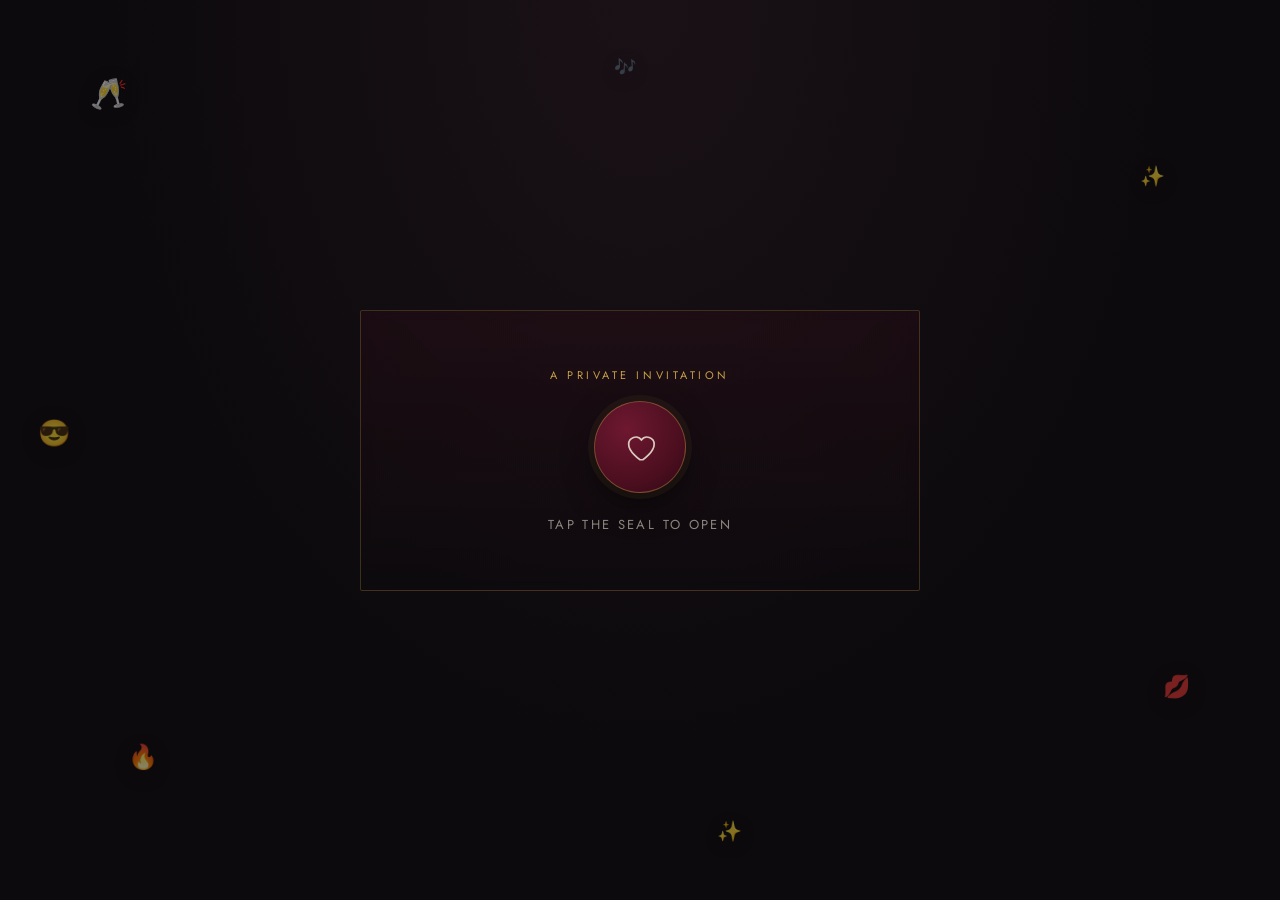
<file: index.html>
<!doctype html>
<html lang="en">
<head>
<meta charset="UTF-8" />
<meta name="viewport" content="width=device-width, initial-scale=1.0" />
<title>You're Invited — Arya's Birthday</title>
<link rel="stylesheet" href="style.css?v=2" />
</head>
<body>
  <div class="stickers" aria-hidden="true">
    <span class="sticker s1">🥂</span>
    <span class="sticker s2">✨</span>
    <span class="sticker s3">🔥</span>
    <span class="sticker s4">💋</span>
    <span class="sticker s5">😎</span>
    <span class="sticker s6">🎶</span>
    <span class="sticker s7">✨</span>
  </div>

  <main class="card">
    <div id="sealStage" class="seal-stage">
      <div class="eyebrow">A Private Invitation</div>
      <div class="seal" aria-hidden="true">
        <svg viewBox="0 0 24 24" fill="none" stroke="#f3ead9" stroke-width="1.2">
          <path d="M12 21s-8-5.5-8-11a5 5 0 0 1 9-3 5 5 0 0 1 9 3c0 5.5-8 11-8 11z" />
        </svg>
      </div>
      <div class="seal-label">Tap the seal to open</div>
    </div>

    <div id="letter" class="letter">
      <div class="eyebrow">You're Invited</div>
      <h1 class="invite-title">Arya is turning a year more dangerous</h1>
      <p class="invite-sub">July 3rd · Evening</p>

      <div class="rule"></div>

      <div class="letter-body">
        <p>Dearest friend,</p>
        <p>Mark your calendar and clear your evening — I'm finally turning a year older, and I refuse to do it without my favourite people in the room.
        <p>There's just one thing I need from you before the night begins: help me pick where we're celebrating. Two places, two completely different vibes — the choice is in your hands.</p>
      </div>

      <dl class="details">
        <dt>Date</dt>
        <dd>3rd July</dd>
        <dt>Time</dt>
        <dd>7:00 PM onwards</dd>
        <dt>Dress Code</dt>
        <dd><span class="dress-tag">Cool &amp; Sexy</span></dd>
      </dl>

      <div class="cta-row">
        <a href="invite.html" class="btn">Cast Your Vote →</a>
      </div>

      <div class="signed">— Arya</div>
    </div>
  </main>

  <script src="confetti.js?v=2"></script>
  <script>
    const stage = document.getElementById('sealStage');
    const letter = document.getElementById('letter');
    stage.addEventListener('click', () => {
      burstConfetti(stage);
      stage.style.display = 'none';
      letter.classList.add('open');
    });
  </script>
</body>
</html>
</file>
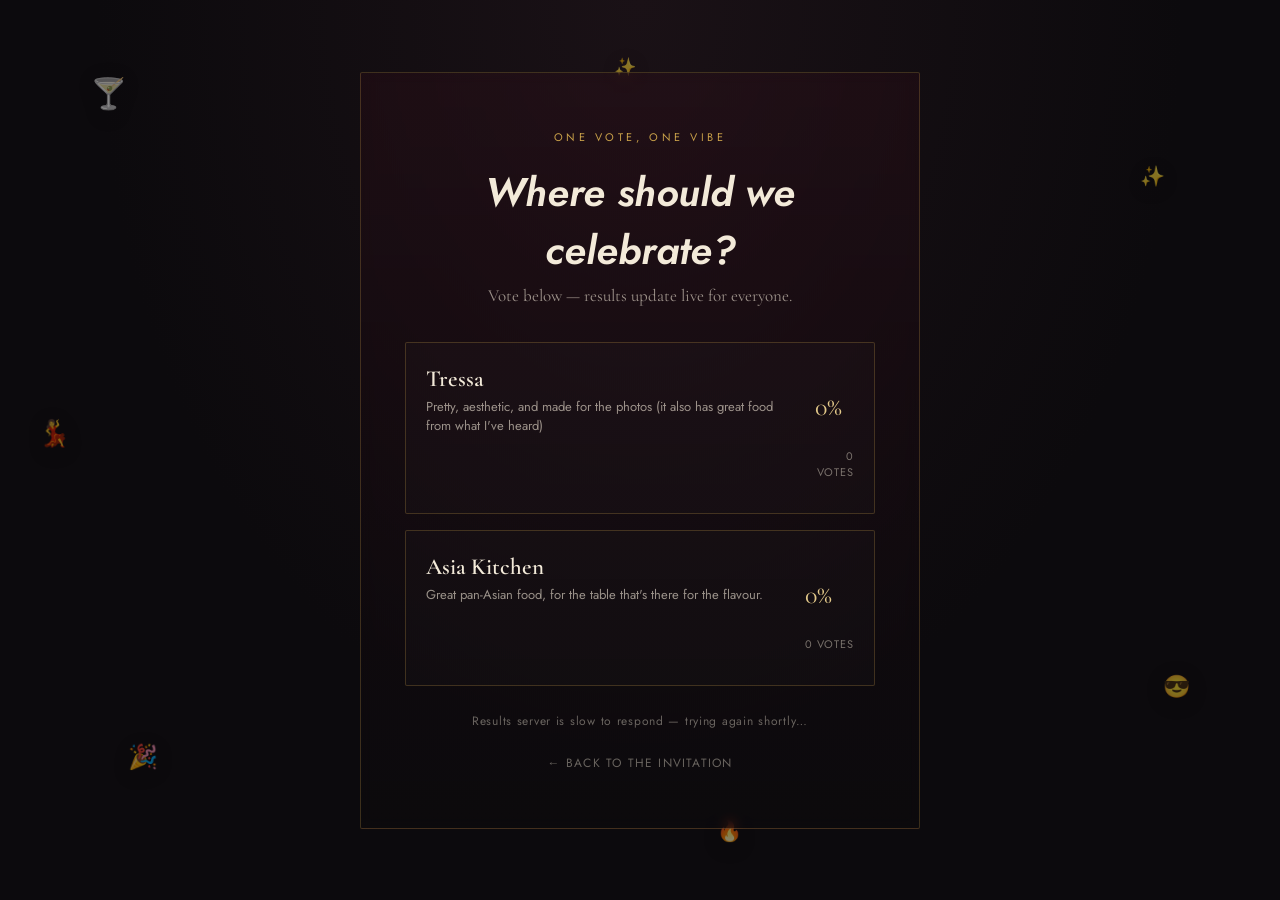
<file: invite.html>
<!doctype html>
<html lang="en">
<head>
<meta charset="UTF-8" />
<meta name="viewport" content="width=device-width, initial-scale=1.0" />
<title>Pick the Venue — Arya's Birthday</title>
<link rel="stylesheet" href="style.css?v=2" />
</head>
<body>
  <div class="stickers" aria-hidden="true">
    <span class="sticker s1">🍸</span>
    <span class="sticker s2">✨</span>
    <span class="sticker s3">🎉</span>
    <span class="sticker s4">😎</span>
    <span class="sticker s5">💃</span>
    <span class="sticker s6">✨</span>
    <span class="sticker s7">🔥</span>
  </div>

  <main class="card">
    <div class="eyebrow">One Vote, One Vibe</div>
    <h1 class="poll-title">Where should we celebrate?</h1>
    <p class="poll-sub">Vote below — results update live for everyone.</p>

    <div class="options" id="options">
      <div class="option" data-key="tressa">
        <div class="fill" id="fill-tressa"></div>
        <div class="option-inner">
          <div>
            <p class="option-name">Tressa</p>
            <p class="option-desc">Pretty, aesthetic, and made for the photos (it also has great food from what I've heard)</p>
          </div>
          <div>
            <p class="option-pct" id="pct-tressa">0%</p>
            <p class="option-votes" id="votes-tressa">0 votes</p>
          </div>
        </div>
      </div>

      <div class="option" data-key="asiakitchen">
        <div class="fill" id="fill-asiakitchen"></div>
        <div class="option-inner">
          <div>
            <p class="option-name">Asia Kitchen</p>
            <p class="option-desc">Great pan-Asian food, for the table that's there for the flavour.</p>
          </div>
          <div>
            <p class="option-pct" id="pct-asiakitchen">0%</p>
            <p class="option-votes" id="votes-asiakitchen">0 votes</p>
          </div>
        </div>
      </div>
    </div>

    <p class="poll-note" id="note">Tap an option to vote · one vote per person, please 💛</p>

    <a href="index.html" class="back-link">← Back to the invitation</a>
  </main>

  <script src="confetti.js?v=2"></script>
  <script src="script.js?v=2"></script>
</body>
</html>
</file>
<file: style.css>
@import url('https://fonts.googleapis.com/css2?family=Cormorant+Garamond:ital,wght@0,400;0,600;1,500;1,600&family=Jost:wght@400;500;600&display=swap');

:root {
  --black: #0c0a0d;
  --wine: #4a0e1f;
  --wine-light: #6e1830;
  --gold: #c9a14a;
  --gold-soft: #e3c98a;
  --ivory: #f3ead9;
  --rose: #e0536a;
  --line: rgba(201, 161, 74, 0.25);
}

* { box-sizing: border-box; }

html {
  scroll-behavior: smooth;
}

body {
  margin: 0;
  min-height: 100vh;
  background:
    radial-gradient(ellipse at top, #1a1116 0%, var(--black) 60%);
  color: var(--ivory);
  font-family: 'Jost', sans-serif;
  font-weight: 400;
  display: flex;
  align-items: center;
  justify-content: center;
  padding: 32px 18px;
  overflow-x: hidden;
}

body::before {
  content: '';
  position: fixed;
  inset: 0;
  pointer-events: none;
  background-image: radial-gradient(circle, var(--gold) 0.6px, transparent 0.6px);
  background-size: 26px 26px;
  opacity: 0.05;
  z-index: 0;
}

.display {
  font-family: 'Cormorant Garamond', serif;
}

a { color: inherit; }

/* ---------- Shared frame ---------- */
.card {
  position: relative;
  z-index: 1;
  width: 100%;
  max-width: 560px;
  border: 1px solid var(--line);
  background: linear-gradient(180deg, rgba(74, 14, 31, 0.18), rgba(12, 10, 13, 0.4));
  backdrop-filter: blur(6px);
  border-radius: 2px;
  padding: 56px 44px;
}

.eyebrow {
  font-family: 'Jost', sans-serif;
  font-size: 11px;
  letter-spacing: 0.32em;
  text-transform: uppercase;
  color: var(--gold);
  margin: 0 0 18px;
  text-align: center;
}

.rule {
  width: 56px;
  height: 1px;
  background: var(--gold);
  margin: 22px auto;
  opacity: 0.6;
}

/* ---------- Page 1: the letter / wax seal ---------- */
.seal-stage {
  display: flex;
  flex-direction: column;
  align-items: center;
  justify-content: center;
  text-align: center;
  cursor: pointer;
}

.seal {
  width: 92px;
  height: 92px;
  border-radius: 50%;
  background: radial-gradient(circle at 35% 30%, var(--wine-light), var(--wine) 65%, #2c0712 100%);
  border: 1px solid rgba(201, 161, 74, 0.4);
  display: flex;
  align-items: center;
  justify-content: center;
  box-shadow: 0 0 0 6px rgba(201, 161, 74, 0.06), 0 12px 30px rgba(0,0,0,0.5);
  transition: transform 0.45s ease, box-shadow 0.45s ease;
  animation: pulse 3.2s ease-in-out infinite;
}

.seal svg { width: 34px; height: 34px; opacity: 0.85; }

.seal-stage:hover .seal {
  transform: scale(1.06) rotate(-3deg);
  box-shadow: 0 0 0 9px rgba(201, 161, 74, 0.1), 0 16px 36px rgba(0,0,0,0.55);
}

@keyframes pulse {
  0%, 100% { box-shadow: 0 0 0 6px rgba(201,161,74,0.06), 0 12px 30px rgba(0,0,0,0.5); }
  50% { box-shadow: 0 0 0 10px rgba(201,161,74,0.1), 0 12px 30px rgba(0,0,0,0.5); }
}

.seal-label {
  margin-top: 22px;
  font-size: 13px;
  letter-spacing: 0.18em;
  text-transform: uppercase;
  color: rgba(243, 234, 217, 0.55);
}

.letter {
  display: none;
}

.letter.open {
  display: block;
  animation: unfold 0.7s cubic-bezier(.2,.8,.2,1);
}

@keyframes unfold {
  from { opacity: 0; transform: translateY(14px) scaleY(0.96); transform-origin: top; }
  to { opacity: 1; transform: translateY(0) scaleY(1); }
}

h1.invite-title {
  font-size: clamp(2.2rem, 6vw, 3rem);
  font-weight: 600;
  font-style: italic;
  text-align: center;
  margin: 0 0 4px;
  color: var(--ivory);
  letter-spacing: 0.01em;
}

.invite-sub {
  text-align: center;
  font-size: 14px;
  letter-spacing: 0.14em;
  text-transform: uppercase;
  color: var(--gold-soft);
  margin: 0 0 8px;
}

.letter-body {
  font-family: 'Cormorant Garamond', serif;
  font-size: 19px;
  line-height: 1.75;
  color: rgba(243, 234, 217, 0.92);
  margin: 26px 0;
}

.letter-body p { margin: 0 0 16px; }

.details {
  display: grid;
  grid-template-columns: auto 1fr;
  gap: 10px 16px;
  margin: 28px 0;
  font-size: 14px;
}

.details dt {
  color: var(--gold);
  letter-spacing: 0.12em;
  text-transform: uppercase;
  font-size: 11px;
  align-self: center;
}

.details dd {
  margin: 0;
  font-family: 'Cormorant Garamond', serif;
  font-size: 18px;
  color: var(--ivory);
}

.dress-tag {
  display: inline-block;
  margin-top: 4px;
  padding: 3px 10px;
  border: 1px solid var(--rose);
  color: var(--rose);
  border-radius: 999px;
  font-size: 11px;
  letter-spacing: 0.1em;
  text-transform: uppercase;
}

.cta-row {
  text-align: center;
  margin-top: 32px;
}

.btn {
  display: inline-block;
  background: linear-gradient(180deg, var(--gold-soft), var(--gold));
  color: #2b1505;
  font-family: 'Jost', sans-serif;
  font-weight: 600;
  font-size: 13px;
  letter-spacing: 0.1em;
  text-transform: uppercase;
  padding: 14px 30px;
  border: none;
  border-radius: 2px;
  cursor: pointer;
  text-decoration: none;
  transition: transform 0.25s ease, box-shadow 0.25s ease;
  box-shadow: 0 8px 20px rgba(201, 161, 74, 0.18);
}

.btn:hover {
  transform: translateY(-2px);
  box-shadow: 0 12px 26px rgba(201, 161, 74, 0.28);
}

.signed {
  text-align: center;
  margin-top: 26px;
  font-family: 'Cormorant Garamond', serif;
  font-style: italic;
  font-size: 18px;
  color: var(--gold-soft);
}

/* ---------- Page 2: the poll ---------- */
.poll-title {
  font-size: clamp(1.9rem, 5vw, 2.5rem);
  font-style: italic;
  font-weight: 600;
  text-align: center;
  margin: 0 0 6px;
}

.poll-sub {
  text-align: center;
  font-size: 14px;
  color: rgba(243,234,217,0.6);
  margin: 0 0 36px;
  font-family: 'Cormorant Garamond', serif;
  font-size: 17px;
}

.options {
  display: grid;
  gap: 16px;
}

.option {
  position: relative;
  border: 1px solid var(--line);
  padding: 22px 20px;
  border-radius: 2px;
  cursor: pointer;
  background: rgba(255,255,255,0.015);
  transition: border-color 0.3s ease, background 0.3s ease, transform 0.2s ease;
  overflow: hidden;
}

.option:hover {
  border-color: var(--gold);
  transform: translateY(-2px);
}

.option.locked {
  cursor: default;
  pointer-events: none;
}

.option.locked:hover {
  transform: none;
}

.option .fill {
  position: absolute;
  inset: 0;
  width: 0%;
  background: linear-gradient(90deg, rgba(201,161,74,0.16), rgba(201,161,74,0.04));
  transition: width 0.9s cubic-bezier(.2,.8,.2,1);
  z-index: 0;
}

.option-inner {
  position: relative;
  z-index: 1;
  display: flex;
  justify-content: space-between;
  align-items: flex-start;
  gap: 14px;
}

.option-name {
  font-family: 'Cormorant Garamond', serif;
  font-size: 23px;
  font-weight: 600;
  margin: 0 0 4px;
}

.option-desc {
  font-size: 13px;
  color: rgba(243,234,217,0.6);
  line-height: 1.5;
  margin: 0;
}

.option-pct {
  font-family: 'Cormorant Garamond', serif;
  font-size: 26px;
  color: var(--gold-soft);
  white-space: nowrap;
}

.option-votes {
  font-size: 11px;
  letter-spacing: 0.08em;
  text-transform: uppercase;
  color: rgba(243,234,217,0.45);
  text-align: right;
  margin-top: 2px;
}

.poll-note {
  text-align: center;
  font-size: 12px;
  letter-spacing: 0.06em;
  color: rgba(243,234,217,0.4);
  margin-top: 26px;
}

.poll-note.success {
  color: var(--gold-soft);
}

.back-link {
  display: block;
  text-align: center;
  margin-top: 24px;
  font-size: 12px;
  letter-spacing: 0.1em;
  text-transform: uppercase;
  color: rgba(243,234,217,0.4);
  text-decoration: none;
}

.back-link:hover { color: var(--gold); }

@media (prefers-reduced-motion: reduce) {
  .seal { animation: none; }
  .letter.open { animation: none; }
  .option .fill { transition: none; }
}

@media (max-width: 480px) {
  .card { padding: 40px 24px; }
  .option-inner { flex-direction: column; }
  .option-pct { align-self: flex-end; }
}

/* ---------- Floating stickers ---------- */
.stickers {
  position: fixed;
  inset: 0;
  pointer-events: none;
  z-index: 0;
  overflow: hidden;
}

.sticker {
  position: absolute;
  font-size: 26px;
  opacity: 0.5;
  filter: drop-shadow(0 4px 10px rgba(0,0,0,0.4));
  animation: drift 9s ease-in-out infinite, spin 14s linear infinite;
}

.sticker.s1 { top: 8%;  left: 7%;  font-size: 30px; animation-delay: 0s, 0s; }
.sticker.s2 { top: 18%; right: 9%; font-size: 20px; animation-delay: 1.2s, 2s; }
.sticker.s3 { bottom: 14%; left: 10%; font-size: 24px; animation-delay: 2.4s, 1s; }
.sticker.s4 { bottom: 22%; right: 7%; font-size: 22px; animation-delay: 0.6s, 3s; }
.sticker.s5 { top: 46%; left: 3%; font-size: 26px; animation-delay: 1.8s, 0.5s; }
.sticker.s6 { top: 6%; left: 48%; font-size: 18px; animation-delay: 3s, 2.5s; }
.sticker.s7 { bottom: 6%; right: 42%; font-size: 20px; animation-delay: 0.9s, 1.5s; }

@keyframes drift {
  0%, 100% { transform: translateY(0); }
  50% { transform: translateY(-22px); }
}

@keyframes spin {
  from { rotate: 0deg; }
  to { rotate: 360deg; }
}

/* ---------- Card entrance ---------- */
.card {
  animation: cardIn 0.8s cubic-bezier(.2,.8,.2,1);
}

@keyframes cardIn {
  from { opacity: 0; transform: translateY(18px) scale(0.98); }
  to { opacity: 1; transform: translateY(0) scale(1); }
}

.letter.open > * {
  animation: lineIn 0.6s cubic-bezier(.2,.8,.2,1) both;
}

.letter.open > *:nth-child(1) { animation-delay: 0.05s; }
.letter.open > *:nth-child(2) { animation-delay: 0.12s; }
.letter.open > *:nth-child(3) { animation-delay: 0.19s; }
.letter.open > *:nth-child(4) { animation-delay: 0.26s; }
.letter.open > *:nth-child(5) { animation-delay: 0.33s; }
.letter.open > *:nth-child(6) { animation-delay: 0.4s; }
.letter.open > *:nth-child(7) { animation-delay: 0.47s; }

@keyframes lineIn {
  from { opacity: 0; transform: translateY(10px); }
  to { opacity: 1; transform: translateY(0); }
}

/* ---------- Confetti ---------- */
.confetti-layer {
  position: fixed;
  inset: 0;
  pointer-events: none;
  z-index: 50;
}

.confetti-piece {
  position: fixed;
  border-radius: 1px;
  animation-name: confettiBurst;
  animation-timing-function: cubic-bezier(.2,.7,.3,1);
  animation-fill-mode: forwards;
  will-change: transform, opacity;
}

@keyframes confettiBurst {
  0% { transform: translate(-50%, -50%) rotate(0deg); opacity: 1; }
  100% { transform: translate(calc(-50% + var(--dx)), calc(-50% + var(--dy))) rotate(var(--rotate)); opacity: 0; }
}

/* ---------- Poll option pop on vote ---------- */
.option.voted {
  animation: votedPop 0.5s cubic-bezier(.3,1.4,.4,1);
}

@keyframes votedPop {
  0% { transform: scale(1); }
  35% { transform: scale(1.035); }
  100% { transform: scale(1); }
}

@media (prefers-reduced-motion: reduce) {
  .sticker { animation: none; opacity: 0.35; }
  .card { animation: none; }
  .letter.open > * { animation: none; }
  .option.voted { animation: none; }
}
</file>
